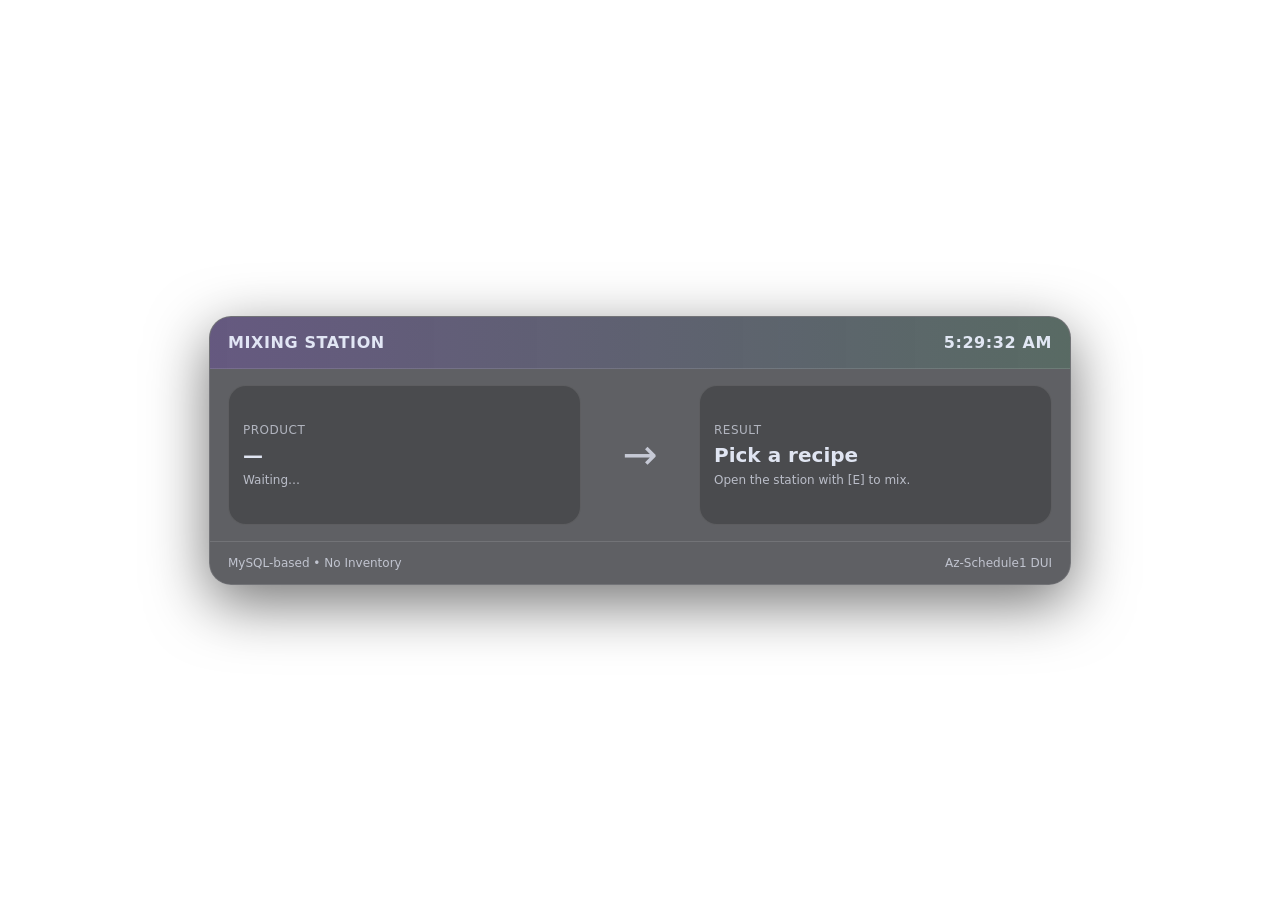
<file: html/dui.html>
<!doctype html>
<html lang="en">
<head>
  <meta charset="utf-8"/>
  <meta name="viewport" content="width=device-width,initial-scale=1"/>
  <title>DUI Mixing</title>
  <style>
    body{ margin:0; background: transparent; font-family: ui-sans-serif, system-ui, -apple-system, Segoe UI, Roboto, Arial; }
    .wrap{
      width:100vw; height:100vh;
      display:flex; align-items:center; justify-content:center;
    }
    .card{
      width: 860px;
      border-radius: 22px;
      border: 1px solid rgba(255,255,255,.12);
      background: rgba(10,12,18,.65);
      backdrop-filter: blur(14px);
      box-shadow: 0 18px 60px rgba(0,0,0,.55);
      overflow:hidden;
    }
    .top{
      padding: 16px 18px;
      display:flex;
      justify-content:space-between;
      align-items:center;
      border-bottom:1px solid rgba(255,255,255,.12);
      background: linear-gradient(90deg, rgba(124,58,237,.20), rgba(34,197,94,.10));
      color: rgba(233,238,252,.95);
      font-weight: 850;
      letter-spacing:.6px;
      text-transform: uppercase;
    }
    .mid{
      padding: 16px 18px;
      display:grid;
      grid-template-columns: 1fr 90px 1fr;
      gap: 14px;
      align-items:center;
      color: rgba(233,238,252,.95);
    }
    .slot{
      border-radius: 18px;
      border: 1px solid rgba(255,255,255,.10);
      background: rgba(0,0,0,.22);
      padding: 14px;
      min-height: 110px;
      display:flex;
      flex-direction:column;
      justify-content:center;
    }
    .slot .k{ font-size: 12px; color: rgba(233,238,252,.65); text-transform: uppercase; letter-spacing:.5px; }
    .slot .v{ font-size: 20px; font-weight: 900; margin-top: 6px; }
    .arrow{
      font-size: 42px; text-align:center;
      color: rgba(233,238,252,.75);
    }
    .small{ font-size: 12px; color: rgba(233,238,252,.70); margin-top: 6px; }
    .bot{
      padding: 14px 18px;
      display:flex;
      justify-content:space-between;
      border-top:1px solid rgba(255,255,255,.12);
      color: rgba(233,238,252,.70);
      font-size: 12px;
    }
  </style>
</head>
<body>
  <div class="wrap">
    <div class="card">
      <div class="top">
        <div>Mixing Station</div>
        <div id="time">—</div>
      </div>
      <div class="mid">
        <div class="slot">
          <div class="k">Product</div>
          <div class="v" id="prod">—</div>
          <div class="small" id="prodInfo">Waiting…</div>
        </div>
        <div class="arrow">→</div>
        <div class="slot">
          <div class="k">Result</div>
          <div class="v" id="out">Pick a recipe</div>
          <div class="small" id="outInfo">Open the station with [E] to mix.</div>
        </div>
      </div>
      <div class="bot">
        <div>MySQL-based • No Inventory</div>
        <div>Az-Schedule1 DUI</div>
      </div>
    </div>
  </div>
  <script src="dui.js"></script>
</body>
</html>
</file>
